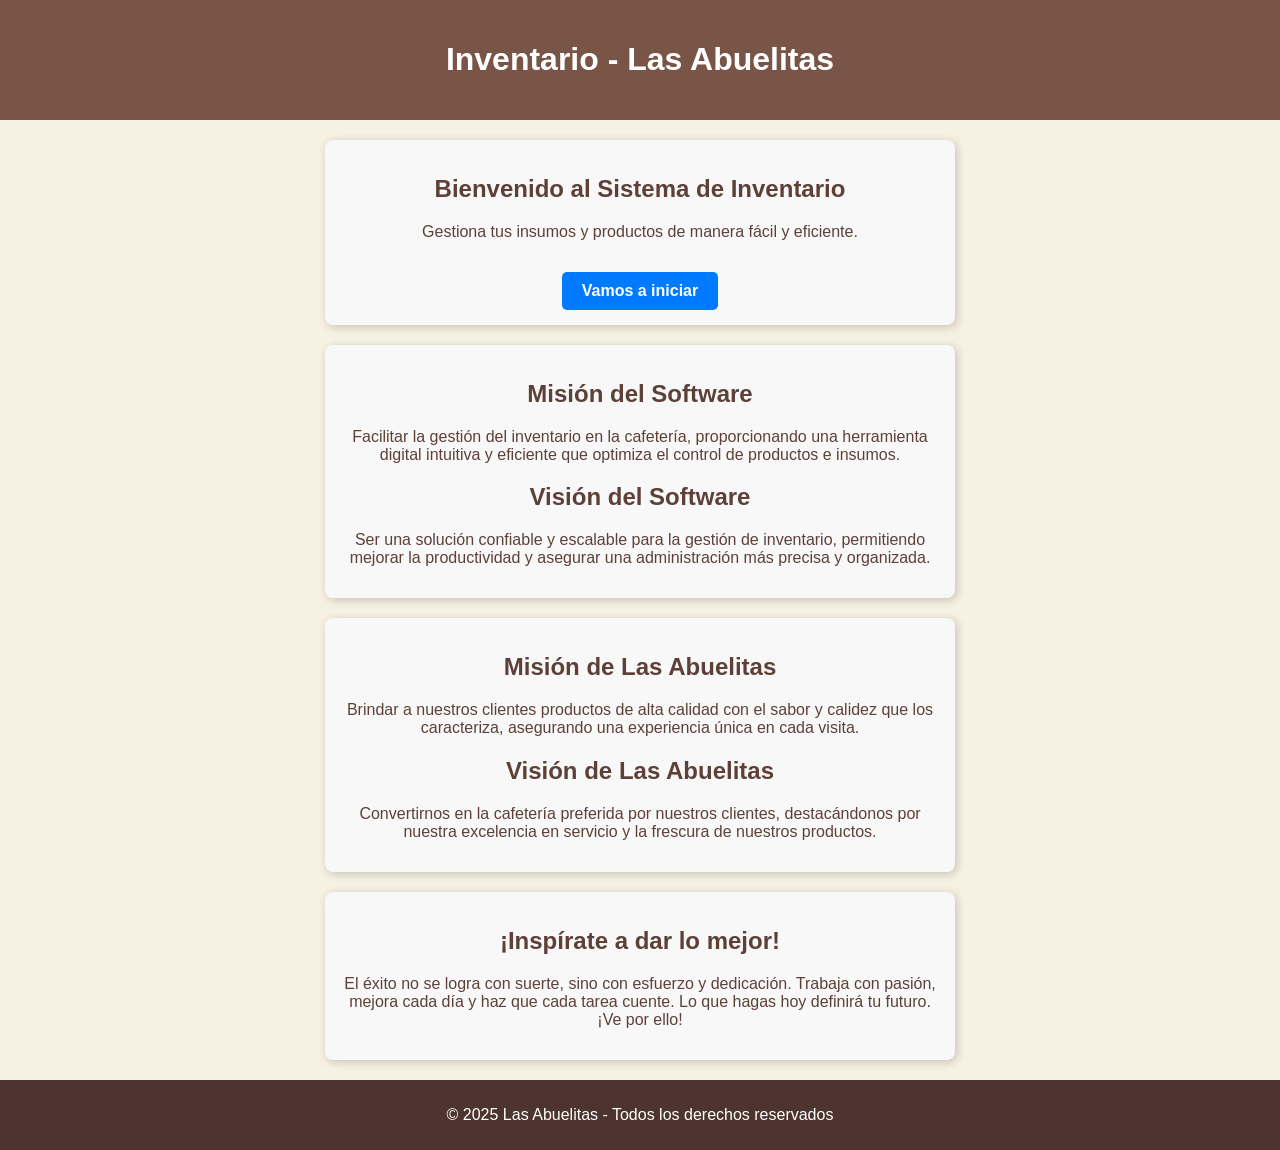
<file: index.html>
<!DOCTYPE html>
<html lang="es">
<head>
    <meta charset="UTF-8">
    <meta name="viewport" content="width=device-width, initial-scale=1.0">
    <title>Inventario - Las Abuelitas</title>
    <link rel="stylesheet" href="styles/styles.css">
    <style>
        /* Estilos para los cuadros */
        .contenedor {
            display: flex;
            flex-direction: column;
            align-items: center;
            gap: 20px;
            padding: 20px;
        }
        .cuadro {
            background-color: #f8f8f8;
            padding: 15px;
            border-radius: 8px;
            box-shadow: 2px 2px 10px rgba(0, 0, 0, 0.2);
            width: 80%;
            max-width: 600px;
            text-align: center;
        }
        .boton {
            display: inline-block;
            padding: 10px 20px;
            background-color: #007bff;
            color: white;
            text-decoration: none;
            border-radius: 5px;
            font-weight: bold;
        }
        .boton:hover {
            background-color: #0056b3;
        }
    </style>
</head>
<body>
    <header>
        <h1>Inventario - Las Abuelitas</h1>
    </header>

    <main class="contenedor">
        <!-- Bienvenida -->
        <div class="cuadro">
            <h2>Bienvenido al Sistema de Inventario</h2>
            <p>Gestiona tus insumos y productos de manera fácil y eficiente.</p>
            <a href="login.html" class="boton">Vamos a iniciar</a>
        </div>

        <!-- Misión y visión del software -->
        <div class="cuadro">
            <h2>Misión del Software</h2>
            <p>Facilitar la gestión del inventario en la cafetería, proporcionando una herramienta digital intuitiva y eficiente que optimiza el control de productos e insumos.</p>
            <h2>Visión del Software</h2>
            <p>Ser una solución confiable y escalable para la gestión de inventario, permitiendo mejorar la productividad y asegurar una administración más precisa y organizada.</p>
        </div>

        <!-- Misión y visión de la empresa -->
        <div class="cuadro">
            <h2>Misión de Las Abuelitas</h2>
            <p>Brindar a nuestros clientes productos de alta calidad con el sabor y calidez que los caracteriza, asegurando una experiencia única en cada visita.</p>
            <h2>Visión de Las Abuelitas</h2>
            <p>Convertirnos en la cafetería preferida por nuestros clientes, destacándonos por nuestra excelencia en servicio y la frescura de nuestros productos.</p>
        </div>

        <!-- Comentario inspirador -->
        <div class="cuadro">
            <h2>¡Inspírate a dar lo mejor!</h2>
            <p>El éxito no se logra con suerte, sino con esfuerzo y dedicación. Trabaja con pasión, mejora cada día y haz que cada tarea cuente. Lo que hagas hoy definirá tu futuro. ¡Ve por ello!</p>
        </div>
    </main>

    <footer>
        <p>&copy; 2025 Las Abuelitas - Todos los derechos reservados</p>
    </footer>
</body>
</html>
</file>
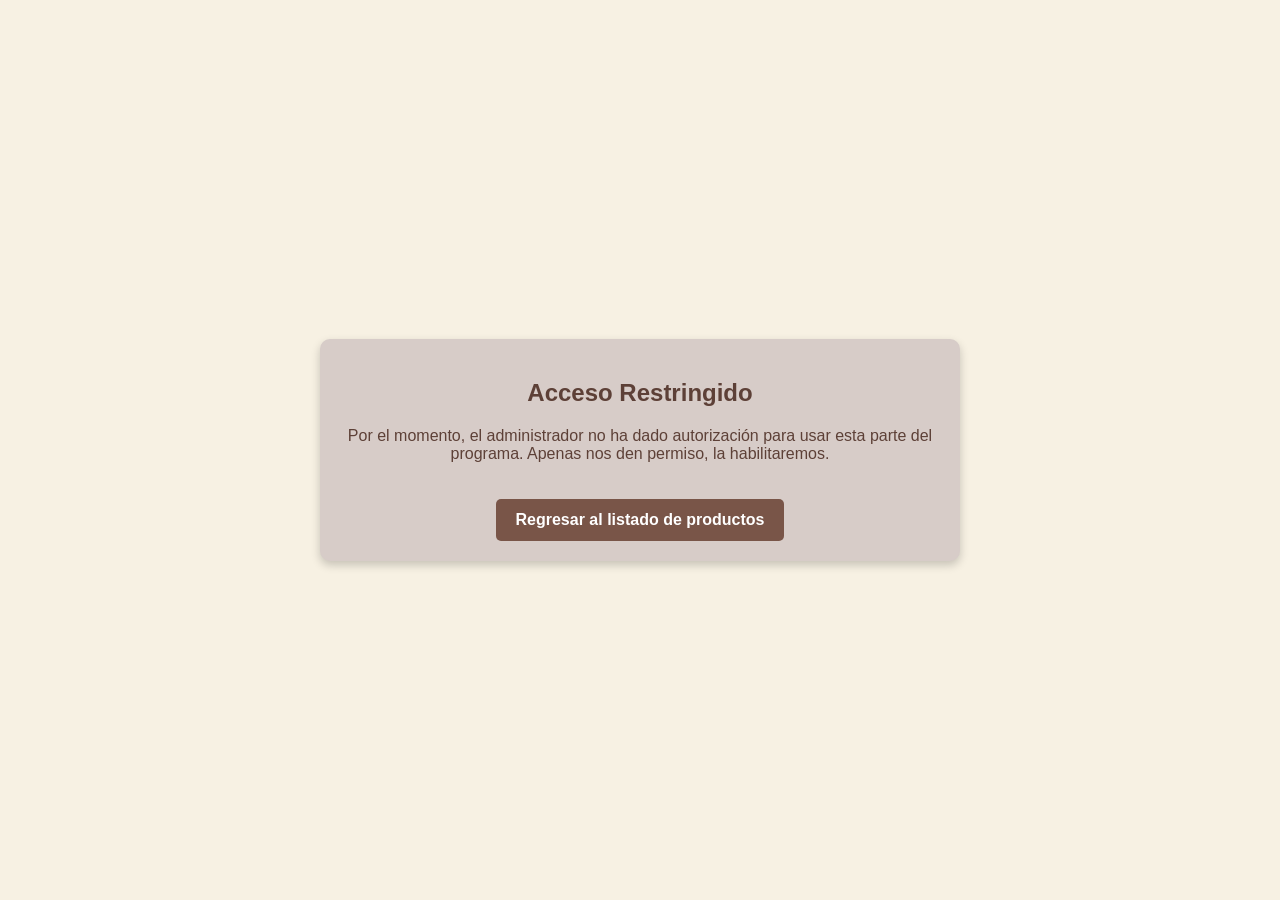
<file: acceso_restringido.html>
<!DOCTYPE html>
<html lang="es">
<head>
    <meta charset="UTF-8">
    <meta name="viewport" content="width=device-width, initial-scale=1.0">
    <title>Editar Costos</title>
    <link rel="stylesheet" href="styles/styles.css">
    <style>
        .contenedor {
            display: flex;
            flex-direction: column;
            align-items: center;
            justify-content: center;
            height: 100vh;
            text-align: center;
        }
        .mensaje {
            background-color: #d7ccc8;
            padding: 20px;
            border-radius: 10px;
            box-shadow: 0px 4px 10px rgba(0,0,0,0.2);
            max-width: 600px;
            color: #5d4037;
        }
        .boton {
            display: inline-block;
            background: #795548;
            color: white;
            padding: 12px 20px;
            margin-top: 20px;
            text-decoration: none;
            border-radius: 5px;
            font-weight: bold;
        }
        .boton:hover {
            background: #5d4037;
        }
    </style>
</head>
<body>

    <div class="contenedor">
        <div class="mensaje">
            <h2>Acceso Restringido</h2>
            <p>Por el momento, el administrador no ha dado autorización para usar esta parte del programa. Apenas nos den permiso, la habilitaremos.</p>
            <a href="productos.html" class="boton">Regresar al listado de productos</a>
        </div>
    </div>

</body>
</html>
</file>
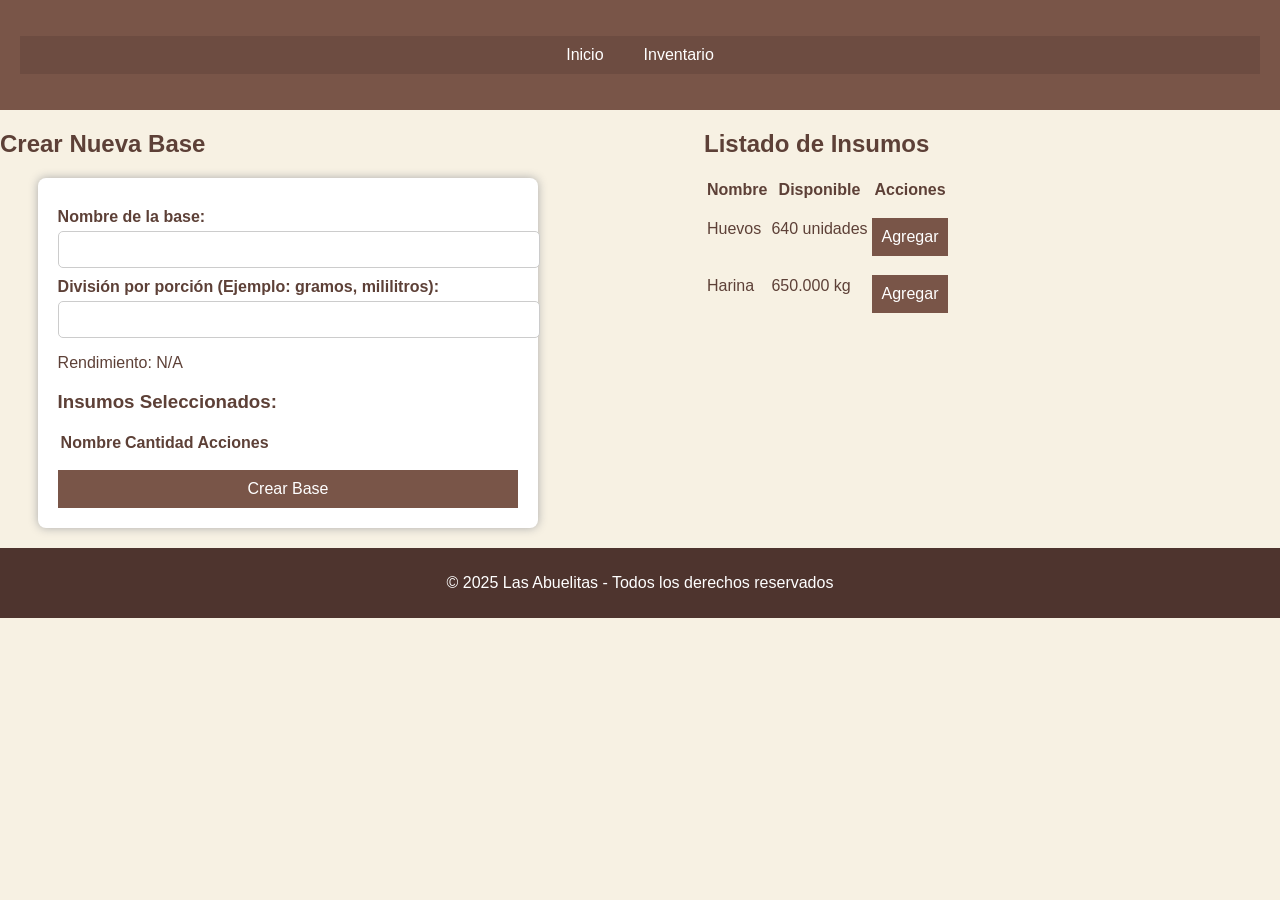
<file: crear_base.html>
<!DOCTYPE html>
<html lang="es">
<head>
    <meta charset="UTF-8">
    <meta name="viewport" content="width=device-width, initial-scale=1.0">
    <title>Crear Nueva Base</title>
    <link rel="stylesheet" href="styles/styles.css">
    <script>
        function agregarInsumo(id, nombre, disponible) {
            const cantidad = prompt(`Ingrese la cantidad para "${nombre}" (Disponible: ${disponible}):`);
            if (cantidad && !isNaN(cantidad) && parseFloat(cantidad) > 0 && parseFloat(cantidad) <= disponible) {
                const listadoSeleccionados = document.getElementById("insumosSeleccionados");
                const fila = document.createElement("tr");
                fila.innerHTML = `
                    <td>${nombre}</td>
                    <td>${cantidad}</td>
                    <td><button onclick="eliminarInsumo(this)">Eliminar</button></td>
                    <input type="hidden" name="insumos[]" value='{"id": ${id}, "cantidad": ${cantidad}}'>
                `;
                listadoSeleccionados.appendChild(fila);
                calcularRendimiento();
            } else {
                alert("Cantidad inválida o supera lo disponible.");
            }
        }

        function eliminarInsumo(boton) {
            const fila = boton.parentElement.parentElement;
            fila.remove();
            calcularRendimiento();
        }

        function calcularRendimiento() {
            const division = parseFloat(document.getElementById("division").value);
            const filasInsumos = document.querySelectorAll("#insumosSeleccionados tr");
            let sumaTotal = 0;

            filasInsumos.forEach(fila => {
                const cantidad = parseFloat(fila.querySelector("td:nth-child(2)").textContent);
                if (!isNaN(cantidad)) {
                    sumaTotal += cantidad;
                }
            });

            if (!isNaN(sumaTotal) && !isNaN(division) && division > 0) {
                const rendimiento = (sumaTotal / division).toFixed(3);
                document.getElementById("rendimientoCalculado").textContent = `Rendimiento: ${rendimiento} porciones`;
            } else {
                document.getElementById("rendimientoCalculado").textContent = "Rendimiento: N/A";
            }
        }

        document.getElementById("division").addEventListener("input", calcularRendimiento);
    </script>
</head>
<body>
    <header>
        <nav>
            <ul class="menu">
                <li><a href="index.html">Inicio</a></li>
                <li><a href="inventario.html">Inventario</a></li>
            </ul>
        </nav>
    </header>

    <main>
        <section class="contenedor" style="display: flex; justify-content: space-between;">
            <div style="width: 45%;">
                <h2>Crear Nueva Base</h2>
                <form action="crear_base.php" method="POST">
                    <label for="nombre">Nombre de la base:</label>
                    <input type="text" id="nombre" name="nombre" required>

                    <label for="division">División por porción (Ejemplo: gramos, mililitros):</label>
                    <input type="number" id="division" name="division" step="0.001" required>

                    <p id="rendimientoCalculado">Rendimiento: N/A</p>

                    <h3>Insumos Seleccionados:</h3>
                    <table id="insumosSeleccionados">
                        <thead>
                            <tr>
                                <th>Nombre</th>
                                <th>Cantidad</th>
                                <th>Acciones</th>
                            </tr>
                        </thead>
                        <tbody></tbody>
                    </table>

                    <button type="submit">Crear Base</button>
                </form>
            </div>

            <div style="width: 45%;">
                <h2>Listado de Insumos</h2>
                <table id="listadoInsumos">
                    <thead>
                        <tr>
                            <th>Nombre</th>
                            <th>Disponible</th>
                            <th>Acciones</th>
                        </tr>
                    </thead>
                    <tbody>
                        <tr>
                            <td>Huevos</td>
                            <td>640 unidades</td>
                            <td><button onclick="agregarInsumo(1, 'Huevos', 640)">Agregar</button></td>
                        </tr>
                        <tr>
                            <td>Harina</td>
                            <td>650.000 kg</td>
                            <td><button onclick="agregarInsumo(2, 'Harina', 650.000)">Agregar</button></td>
                        </tr>
                    </tbody>
                </table>
            </div>
        </section>
    </main>

    <footer>
        <p>&copy; 2025 Las Abuelitas - Todos los derechos reservados</p>
    </footer>
</body>
</html>
</file>
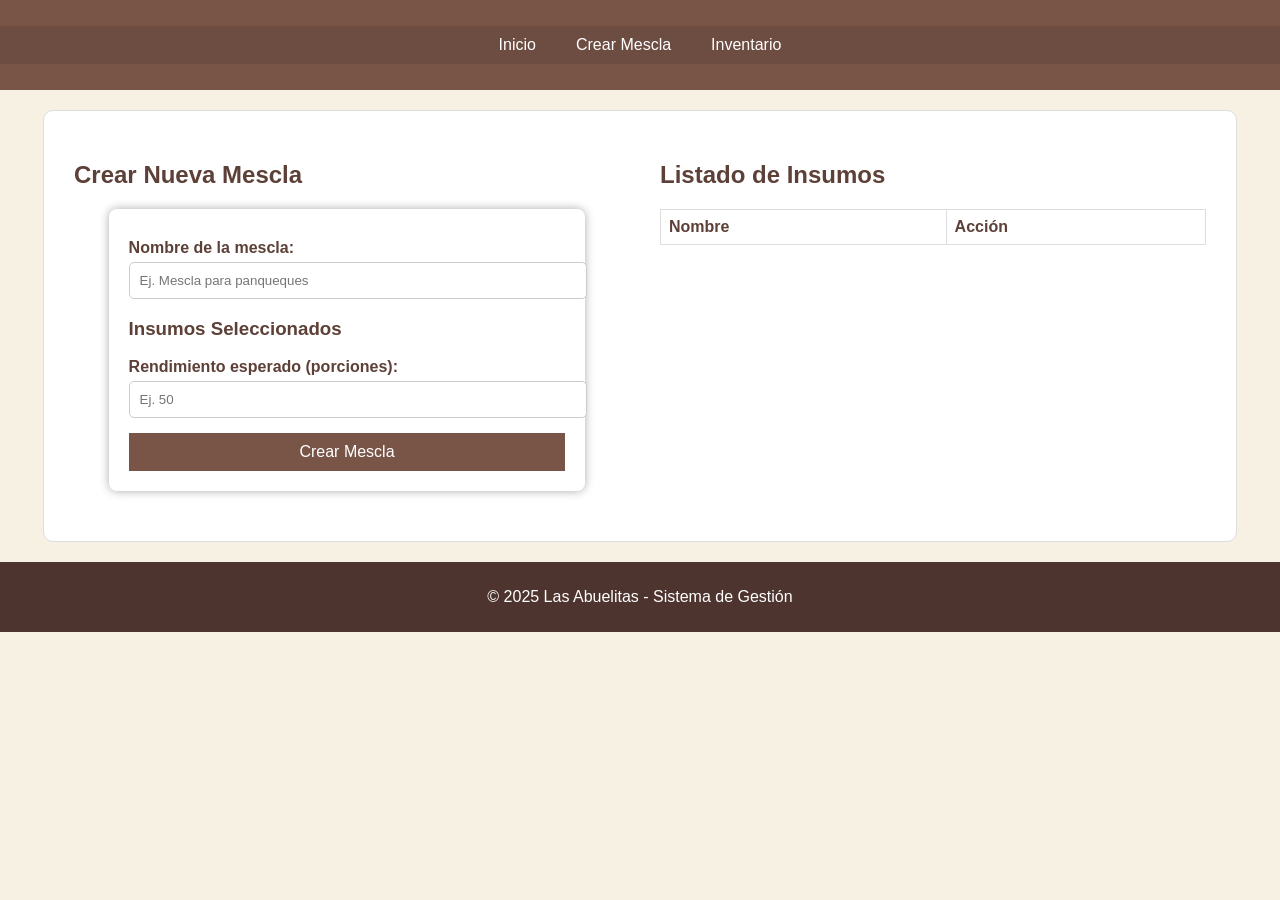
<file: crear_mescla.html>
<!DOCTYPE html>
<html lang="es">
<head>
    <meta charset="UTF-8">
    <meta name="viewport" content="width=device-width, initial-scale=1.0">
    <title>Crear Mescla</title>
    <link rel="stylesheet" href="styles/styles.css"> <!-- Archivo de estilos -->
    <style>
        .contenedor {
            display: flex;
            gap: 20px;
            padding: 20px;
            background-color: white;
            border: 1px solid #ddd;
            border-radius: 10px;
            margin: 20px auto;
            width: 90%;
        }
        section {
            flex: 1;
            padding: 10px;
        }
        table {
            width: 100%;
            border-collapse: collapse;
        }
        th, td {
            border: 1px solid #ddd;
            text-align: left;
            padding: 8px;
        }
        td button {
            padding: 5px 10px;
            background-color: #007BFF;
            color: white;
            border: none;
            cursor: pointer;
        }
        td button:hover {
            background-color: #0056b3;
        }
        header, footer {
            text-align: center;
            padding: 10px 0;
        }
    </style>
</head>
<body>
    <!-- Menú de navegación -->
    <header>
        <nav>
            <ul>
                <li><a href="index.html">Inicio</a></li>
                <li><a href="crear_mescla.html">Crear Mescla</a></li>
                <li><a href="inventario.html">Inventario</a></li>
            </ul>
        </nav>
    </header>

    <!-- Contenedor principal -->
    <div class="contenedor">
        <!-- Sección del formulario -->
        <section>
            <h2>Crear Nueva Mescla</h2>
            <form id="crearMesclaForm" method="POST" action="crear_mescla.php">
                <label for="nombre_mescla">Nombre de la mescla:</label>
                <input type="text" id="nombre_mescla" name="nombre_mescla" placeholder="Ej. Mescla para panqueques" required>

                <h3>Insumos Seleccionados</h3>
                <div id="insumosSeleccionados" class="insumos-container">
                    <!-- Insumos seleccionados aparecerán aquí dinámicamente -->
                </div>

                <label for="rendimiento">Rendimiento esperado (porciones):</label>
                <input type="number" id="rendimiento" name="rendimiento" step="0.01" placeholder="Ej. 50" required>

                <button type="submit">Crear Mescla</button>
            </form>
        </section>

        <!-- Sección del listado de insumos -->
        <section>
            <h2>Listado de Insumos</h2>
            <table>
                <thead>
                    <tr>
                        <th>Nombre</th>
                        <th>Acción</th>
                    </tr>
                </thead>
                <tbody id="listadoInsumos">
                    <!-- Insumos cargados dinámicamente -->
                </tbody>
            </table>
        </section>
    </div>

    <footer>
        <p>© 2025 Las Abuelitas - Sistema de Gestión</p>
    </footer>

    <script>
        let insumos = [];
        let seleccionados = [];

        document.addEventListener("DOMContentLoaded", () => {
            fetch("listar_insumos_mescla.php")
                .then(response => response.json())
                .then(data => {
                    insumos = data;
                    mostrarListadoInsumos();
                })
                .catch(error => console.error("Error al cargar los insumos:", error));
        });

        function mostrarListadoInsumos() {
            const listado = document.getElementById("listadoInsumos");
            listado.innerHTML = "";

            insumos.forEach(insumo => {
                const row = document.createElement("tr");
                row.innerHTML = `
                    <td>${insumo.nombre}</td>
                    <td><button type="button" onclick="seleccionarInsumo(${insumo.id_insumo}, '${insumo.nombre}')">Agregar</button></td>
                `;
                listado.appendChild(row);
            });
        }

        function seleccionarInsumo(id, nombre) {
            if (!seleccionados.some(insumo => insumo.id === id)) {
                seleccionados.push({ id, nombre });
                actualizarInsumosSeleccionados();
            }
        }

        function actualizarInsumosSeleccionados() {
            const contenedor = document.getElementById("insumosSeleccionados");
            contenedor.innerHTML = "";

            seleccionados.forEach(insumo => {
                const div = document.createElement("div");
                div.innerHTML = `
                    <label>${insumo.nombre}</label>
                    <input type="hidden" name="insumos_seleccionados[]" value="${insumo.id}">
                    <input type="number" name="insumo_cantidad[]" placeholder="Cantidad en miligramos/mililitros" required>
                `;
                contenedor.appendChild(div);
            });
        }
    </script>
</body>
</html>
</file>
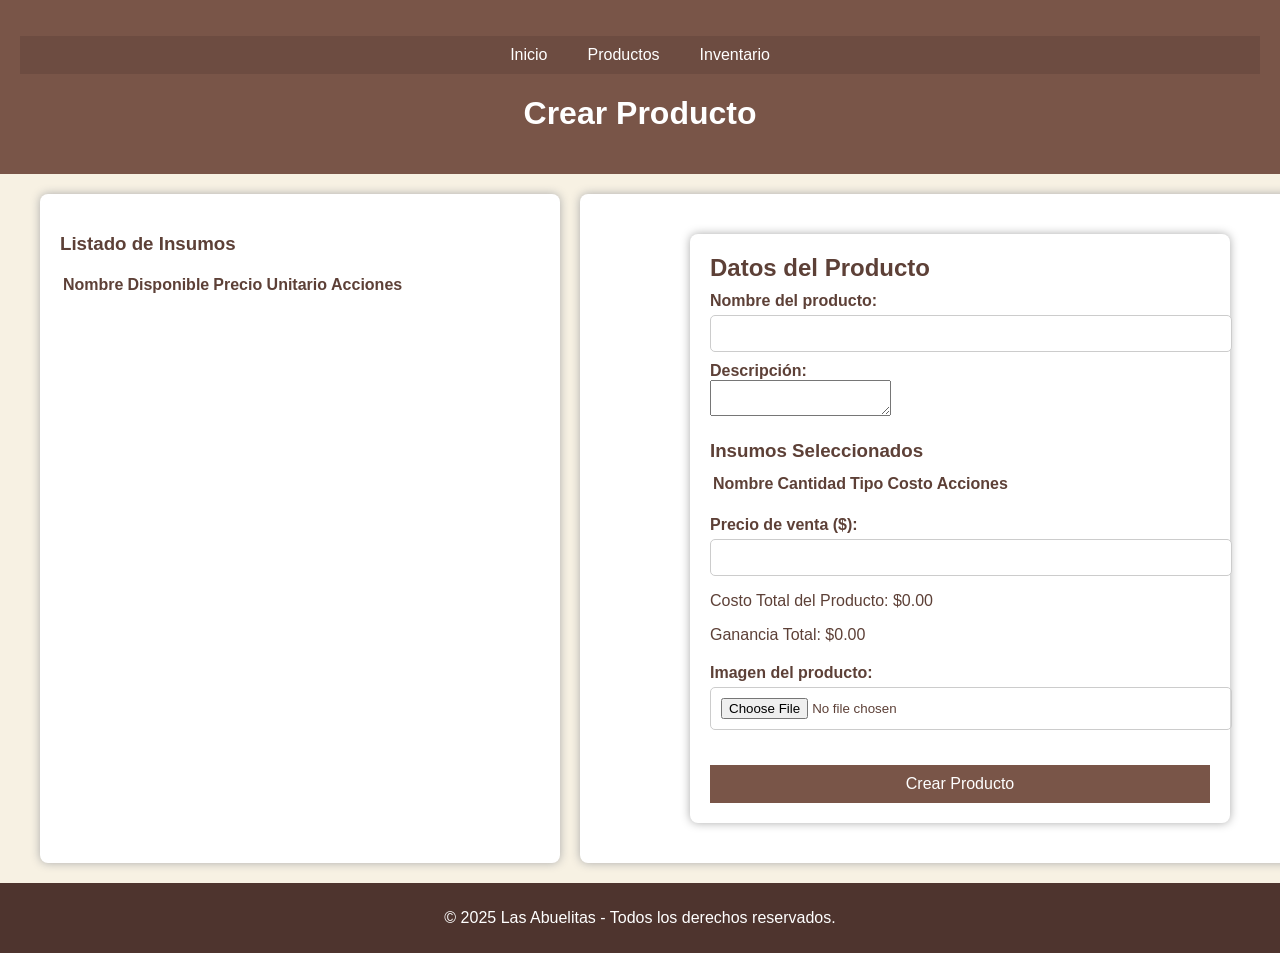
<file: crear_producto.html>
<!DOCTYPE html>
<html lang="es">
<head>
  <meta charset="UTF-8">
  <meta name="viewport" content="width=device-width, initial-scale=1.0">
  <title>Crear Producto</title>
  <!-- Se conserva tu hoja de estilos externa -->
  <link rel="stylesheet" href="styles/styles.css">
  <style>
    /* Reglas adicionales para la disposición de paneles lado a lado */
    .contenedor-lado-a-lado {
      display: flex;
      gap: 20px;
      max-width: 1200px;
      margin: 20px auto;
    }
    .panel-insumos {
      background-color: #fff;
      padding: 20px;
      border-radius: 8px;
      box-shadow: 0px 0px 10px #aaa;
      flex: 0 0 40%;
    }
    .panel-formulario {
      background-color: #fff;
      padding: 20px;
      border-radius: 8px;
      box-shadow: 0px 0px 10px #aaa;
      flex: 0 0 60%;
    }
    .seccion {
      margin-bottom: 20px;
    }
    .seccion h2, .seccion h3 {
      margin: 0 0 10px;
    }
    /* Estilo para el mensaje de notificación (ya lo tienes definido en tu CSS, se muestra aquí por claridad) */
    .notificacion {
      display: none;
      background-color: #00796b;
      color: white;
      text-align: center;
      padding: 10px;
      margin-top: 15px;
      border-radius: 5px;
    }
  </style>
  <script>
    // Función para mostrar la vista previa de la imagen
    function mostrarVistaPrevia(event) {
      const vistaPrevia = document.getElementById("vistaPrevia");
      vistaPrevia.src = URL.createObjectURL(event.target.files[0]);
      vistaPrevia.style.display = "block";
    }
    
    // Cargar el listado de insumos desde cargar_insumos.php
    document.addEventListener("DOMContentLoaded", function(){
      fetch("cargar_insumos.php")
        .then(response => response.json())
        .then(insumos => {
          const tbody = document.querySelector("#listadoInsumos tbody");
          insumos.forEach(insumo => {
            const fila = document.createElement("tr");
            fila.innerHTML = `<td>${insumo.nombre}</td>
                              <td>${insumo.cantidad_existencias} ${insumo.tipo}</td>
                              <td>$${insumo.precio_unitario}</td>
                              <td>
                                <button type="button" onclick="agregarInsumo(${insumo.id_insumo}, '${insumo.nombre}', '${insumo.tipo}', ${insumo.cantidad_existencias}, ${insumo.precio_unitario})">
                                  Agregar
                                </button>
                              </td>`;
            tbody.appendChild(fila);
          });
        })
        .catch(error => console.error("Error al cargar insumos:", error));
      
      document.getElementById("precio").addEventListener("input", actualizarCostos);
      
      // Agrega el listener para el envío del formulario vía Ajax
      document.getElementById("productoForm").addEventListener("submit", async function(e) {
        e.preventDefault(); // Evita la recarga de página
        const form = this;
        const formData = new FormData(form);
        try {
          const response = await fetch(form.action, {  
            method: form.method,
            body: formData
          });
          const result = await response.text();
          // Muestra el mensaje de notificación y limpia el formulario
          const notificacion = document.getElementById("notificacion");
          notificacion.textContent = result; // Se espera que el PHP retorne un mensaje de éxito
          notificacion.style.display = "block";
          form.reset();
          // Opcional: ocultar el mensaje después de 3 segundos
          setTimeout(() => {
            notificacion.style.display = "none";
          }, 3000);
        } catch (error) {
          console.error("Error al enviar el formulario: ", error);
        }
      });
    });
    
    // Función para agregar insumos al área "Insumos Seleccionados" en el formulario
    function agregarInsumo(id, nombre, tipo, cantidadDisponible, precioUnitario) {
      const inputValor = prompt(`Ingrese la cantidad para "${nombre}" (${tipo}) - Disponible: ${cantidadDisponible} ${tipo}`);
      if (inputValor && !isNaN(inputValor) && parseFloat(inputValor) > 0 && parseFloat(inputValor) <= cantidadDisponible) {
        let cantidadFinal = parseFloat(inputValor);
        if (tipo === "Kilogramos" || tipo === "Litros") {
          cantidadFinal = (cantidadFinal / 1000).toFixed(3);
        }
        const costo = (cantidadFinal * precioUnitario).toFixed(2);
        const tabla = document.querySelector("#insumosSeleccionados tbody");
        const fila = document.createElement("tr");
        fila.innerHTML = `<td>${nombre}</td>
                          <td>${cantidadFinal}</td>
                          <td>${tipo}</td>
                          <td>$${costo}</td>
                          <td>
                            <button type="button" onclick="eliminarInsumo(this)">Eliminar</button>
                          </td>
                          <input type="hidden" name="insumos[]" value='{"id":${id}, "cantidad":${cantidadFinal}, "costo":${costo}, "tipo":"${tipo}"}'>`;
        tabla.appendChild(fila);
        actualizarCostos();
      } else {
        alert("Cantidad inválida o excede la disponibilidad.");
      }
    }
    
    // Función para eliminar un insumo de "Insumos Seleccionados"
    function eliminarInsumo(boton) {
      boton.parentElement.parentElement.remove();
      actualizarCostos();
    }
    
    // Función para actualizar los totales (costo total y ganancia)
    function actualizarCostos() {
      let costoTotal = 0;
      document.querySelectorAll("#insumosSeleccionados tbody tr").forEach(fila => {
        const costoTexto = fila.querySelector("td:nth-child(4)").textContent.replace("$", "");
        const costo = parseFloat(costoTexto);
        if (!isNaN(costo)) {
          costoTotal += costo;
        }
      });
      document.getElementById("costoTotal").textContent = `Costo Total del Producto: $${costoTotal.toFixed(2)}`;
      const precioVenta = parseFloat(document.getElementById("precio").value);
      if (!isNaN(precioVenta)) {
        const gananciaTotal = (precioVenta - costoTotal).toFixed(2);
        document.getElementById("gananciaTotal").textContent = `Ganancia Total: $${gananciaTotal}`;
      } else {
        document.getElementById("gananciaTotal").textContent = `Ganancia Total: $0.00`;
      }
    }
  </script>
</head>
<body>
  <header>
    <nav>
      <ul>
        <li><a href="index.html">Inicio</a></li>
        <li><a href="productos.html">Productos</a></li>
        <li><a href="inventario.html">Inventario</a></li>
      </ul>
    </nav>
    <h1>Crear Producto</h1>
  </header>
  
  <!-- Paneles lado a lado -->
  <div class="contenedor-lado-a-lado">
    <!-- Panel izquierdo: Listado de Insumos -->
    <div class="panel-insumos">
      <h3>Listado de Insumos</h3>
      <table id="listadoInsumos">
        <thead>
          <tr>
            <th>Nombre</th>
            <th>Disponible</th>
            <th>Precio Unitario</th>
            <th>Acciones</th>
          </tr>
        </thead>
        <tbody>
          <!-- Se llenará dinámicamente -->
        </tbody>
      </table>
    </div>
    
    <!-- Panel derecho: Formulario para crear Producto -->
    <div class="panel-formulario">
      <!-- Elemento para mostrar mensajes (notificación) -->
      <div id="notificacion" class="notificacion"></div>
      <form id="productoForm" action="procesar_producto.php" method="POST" enctype="multipart/form-data">
        <div class="seccion">
          <h2>Datos del Producto</h2>
          <label for="nombre_producto">Nombre del producto:</label>
          <input type="text" id="nombre_producto" name="nombre_producto" required>
          
          <label for="descripcion">Descripción:</label>
          <textarea id="descripcion" name="descripcion" required></textarea>
        </div>
        
        <div class="seccion">
          <h3>Insumos Seleccionados</h3>
          <table id="insumosSeleccionados">
            <thead>
              <tr>
                <th>Nombre</th>
                <th>Cantidad</th>
                <th>Tipo</th>
                <th>Costo</th>
                <th>Acciones</th>
              </tr>
            </thead>
            <tbody>
              <!-- Los insumos seleccionados se agregarán aquí -->
            </tbody>
          </table>
        </div>
        
        <div class="seccion">
          <label for="precio">Precio de venta ($):</label>
          <input type="number" id="precio" name="precio" step="0.01" required>
          <p id="costoTotal">Costo Total del Producto: $0.00</p>
          <p id="gananciaTotal">Ganancia Total: $0.00</p>
        </div>
        
        <div class="seccion">
          <label for="imagen_producto">Imagen del producto:</label>
          <input type="file" id="imagen_producto" name="imagen_producto" accept="image/*" onchange="mostrarVistaPrevia(event)" required>
          <img id="vistaPrevia" style="display:none; width:120px; height:120px; border:2px solid #6d4c41; border-radius:5px; margin-top:10px;" alt="Vista previa">
        </div>
        
        <button type="submit">Crear Producto</button>
      </form>
    </div>
  </div>
  
  <footer>
    <p>&copy; 2025 Las Abuelitas - Todos los derechos reservados.</p>
  </footer>
</body>
</html>
</file>
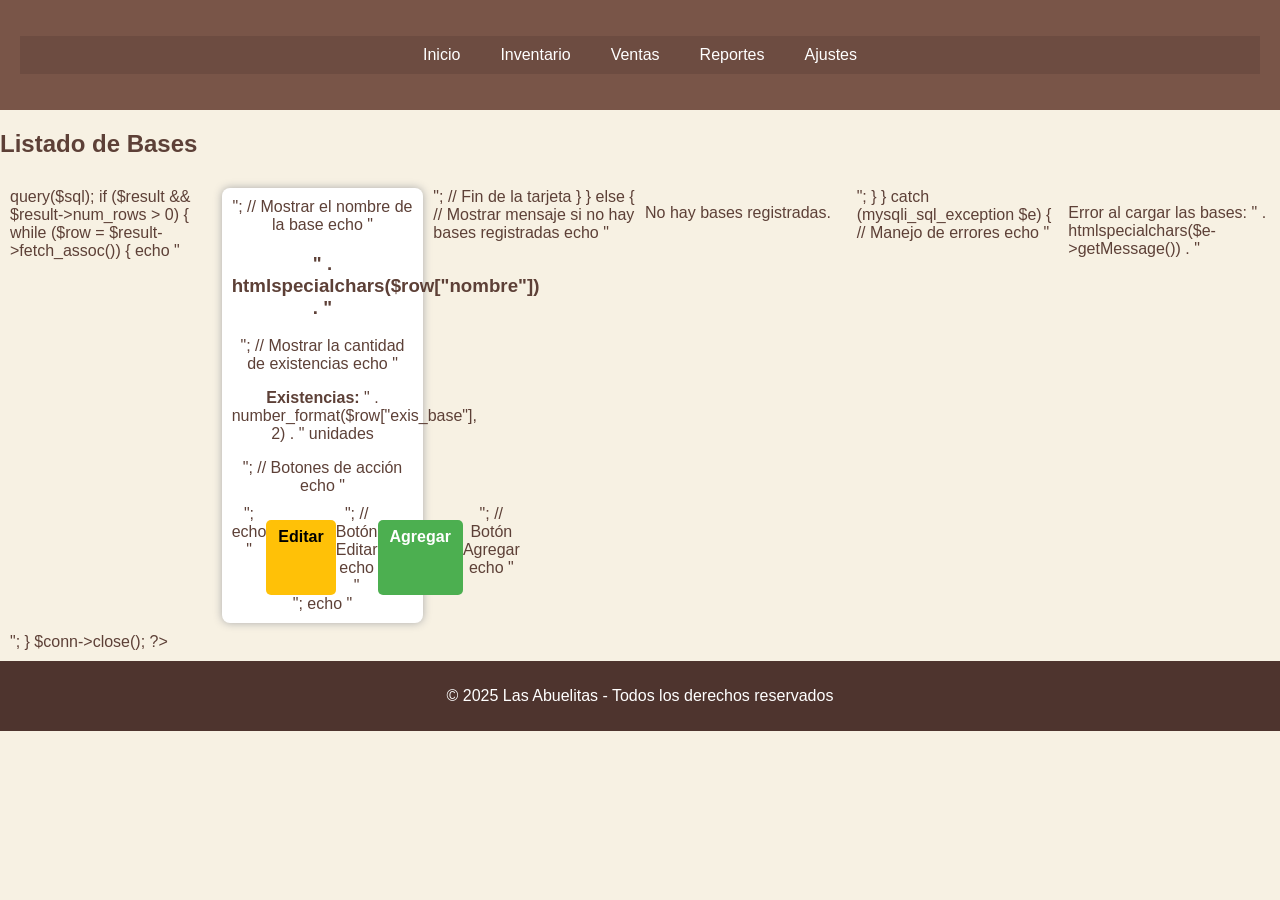
<file: listado_bases.html>
<!DOCTYPE html>
<html lang="es">
<head>
    <meta charset="UTF-8">
    <meta name="viewport" content="width=device-width, initial-scale=1.0">
    <title>Bases - Las Abuelitas</title>
    <link rel="stylesheet" href="styles/styles.css">
</head>
<body>
    <header>
        <nav>
            <ul class="menu">
                <li><a href="index.html">Inicio</a></li>
                <li><a href="inventario.html">Inventario</a></li>
                <li><a href="ventas.html">Ventas</a></li>
                <li><a href="reportes.html">Reportes</a></li>
                <li><a href="ajustes.html">Ajustes</a></li>
            </ul>
        </nav>
    </header>

    <main>
        <section class="contenedor">
            <h2>Listado de Bases</h2>
            <div id="basesContainer" class="grid">
                <!-- Aquí se cargará dinámicamente el contenido de listar_bases.php -->
            </div>
        </section>
    </main>

    <footer>
        <p>&copy; 2025 Las Abuelitas - Todos los derechos reservados</p>
    </footer>

    <script>
        document.addEventListener("DOMContentLoaded", function () {
            // Ajustar la ruta para cargar bases
            fetch("listar_bases.php")
                .then(response => {
                    if (!response.ok) {
                        throw new Error(`Error HTTP! Estado: ${response.status}`);
                    }
                    return response.text();
                })
                .then(data => {
                    // Insertar los datos en el contenedor de bases
                    document.getElementById("basesContainer").innerHTML = data;
                })
                .catch(error => {
                    console.error("Error cargando las bases:", error);
                    document.getElementById("basesContainer").innerHTML = "<p>Error al cargar el listado de bases.</p>";
                });
        });
    </script>
</body>
</html>
</file>
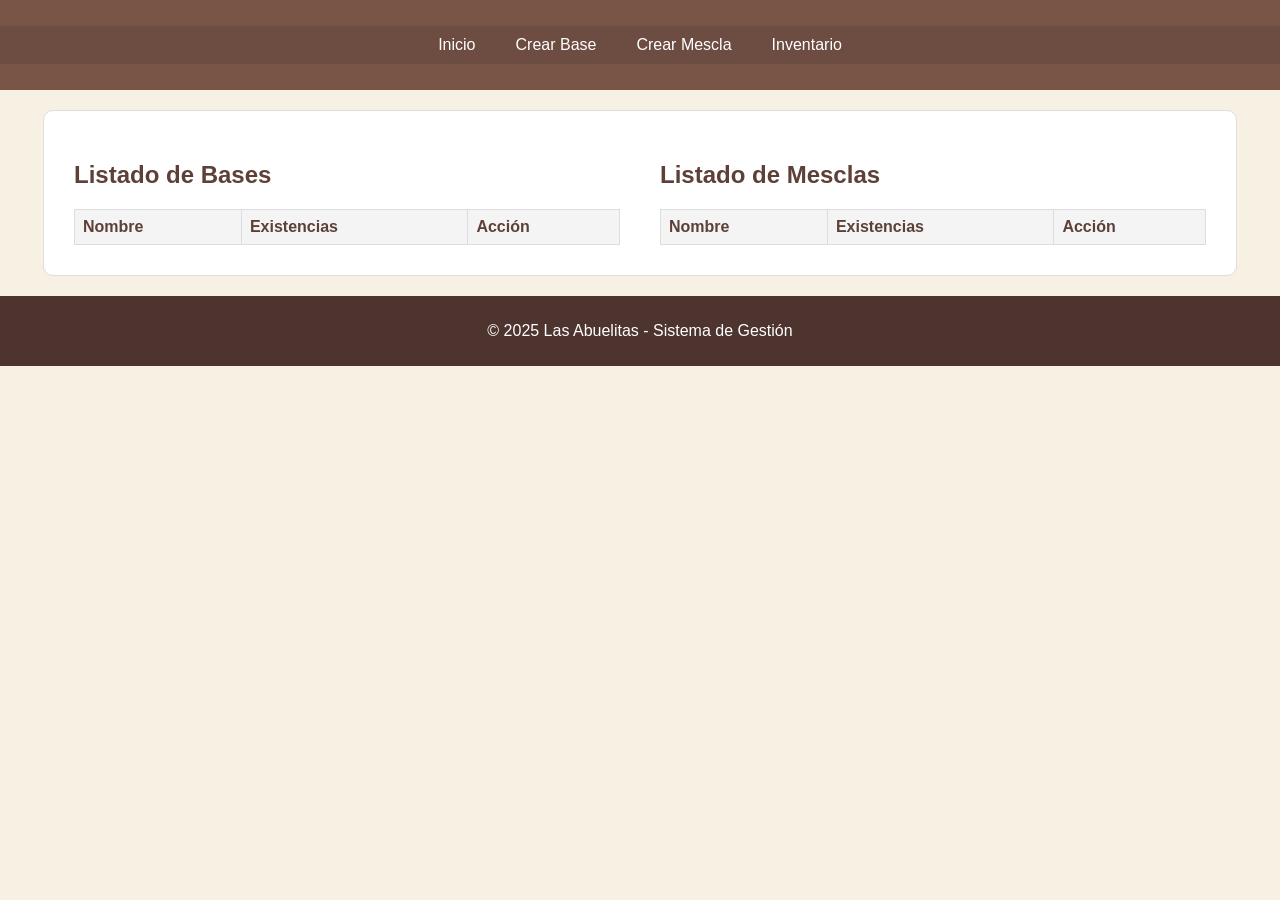
<file: listado_bases_mesclas.html>
<!DOCTYPE html>
<html lang="es">
<head>
    <meta charset="UTF-8">
    <meta name="viewport" content="width=device-width, initial-scale=1.0">
    <title>Listado de Bases y Mesclas</title>
    <link rel="stylesheet" href="styles/styles.css">
    <style>
        .contenedor {
            display: flex;
            gap: 20px;
            padding: 20px;
            background-color: white;
            border: 1px solid #ddd;
            border-radius: 10px;
            margin: 20px auto;
            width: 90%;
        }
        table {
            width: 100%;
            border-collapse: collapse;
        }
        th, td {
            border: 1px solid #ddd;
            text-align: left;
            padding: 8px;
        }
        th {
            background-color: #f4f4f4;
        }
        td button {
            padding: 5px 10px;
            background-color: #007BFF;
            color: white;
            border: none;
            cursor: pointer;
        }
        td button:hover {
            background-color: #0056b3;
        }
        section {
            flex: 1;
            padding: 10px;
        }
        header, footer {
            text-align: center;
            padding: 10px 0;
        }
    </style>
</head>
<body>
    <!-- Menú de navegación -->
    <header>
        <nav>
            <ul>
                <li><a href="index.html">Inicio</a></li>
                <li><a href="crear_base.html">Crear Base</a></li>
                <li><a href="crear_mescla.html">Crear Mescla</a></li>
                <li><a href="inventario.html">Inventario</a></li>
            </ul>
        </nav>
    </header>

    <!-- Contenedor principal -->
    <div class="contenedor">
        <!-- Listado de Bases -->
        <section>
            <h2>Listado de Bases</h2>
            <table>
                <thead>
                    <tr>
                        <th>Nombre</th>
                        <th>Existencias</th>
                        <th>Acción</th>
                    </tr>
                </thead>
                <tbody id="listadoBases">
                    <!-- Bases cargadas dinámicamente -->
                </tbody>
            </table>
        </section>

        <!-- Listado de Mesclas -->
        <section>
            <h2>Listado de Mesclas</h2>
            <table>
                <thead>
                    <tr>
                        <th>Nombre</th>
                        <th>Existencias</th>
                        <th>Acción</th>
                    </tr>
                </thead>
                <tbody id="listadoMesclas">
                    <!-- Mesclas cargadas dinámicamente -->
                </tbody>
            </table>
        </section>
    </div>

    <footer>
        <p>© 2025 Las Abuelitas - Sistema de Gestión</p>
    </footer>

    <script>
        // Cargar bases y mesclas desde el servidor
        document.addEventListener("DOMContentLoaded", () => {
            fetch("listar_bases.php")
                .then(response => response.json())
                .then(data => {
                    mostrarListadoBases(data);
                })
                .catch(error => console.error("Error al cargar las bases:", error));

            fetch("listar_mesclas.php")
                .then(response => response.json())
                .then(data => {
                    mostrarListadoMesclas(data);
                })
                .catch(error => console.error("Error al cargar las mesclas:", error));
        });

        // Mostrar el listado de bases
        function mostrarListadoBases(bases) {
            const listado = document.getElementById("listadoBases");
            listado.innerHTML = "";

            bases.forEach(base => {
                const row = document.createElement("tr");
                row.innerHTML = `
                    <td>${base.nombre}</td>
                    <td>${base.exis_base.toFixed(2)} unidades</td>
                    <td><button onclick="agregarBase(${base.id_base})">Agregar</button></td>
                `;
                listado.appendChild(row);
            });
        }

        // Mostrar el listado de mesclas
        function mostrarListadoMesclas(mesclas) {
            const listado = document.getElementById("listadoMesclas");
            listado.innerHTML = "";

            mesclas.forEach(mescla => {
                const row = document.createElement("tr");
                row.innerHTML = `
                    <td>${mescla.nombre}</td>
                    <td>${mescla.exis_mescla.toFixed(2)} unidades</td>
                    <td><button onclick="agregarMescla(${mescla.id_mescla})">Agregar</button></td>
                `;
                listado.appendChild(row);
            });
        }

        // Acción para agregar más existencias a una base
        function agregarBase(id_base) {
            alert(`Función para agregar existencias a la base con ID ${id_base}`);
        }

        // Acción para agregar más existencias a una mescla
        function agregarMescla(id_mescla) {
            alert(`Función para agregar existencias a la mescla con ID ${id_mescla}`);
        }
    </script>
</body>
</html>
</file>
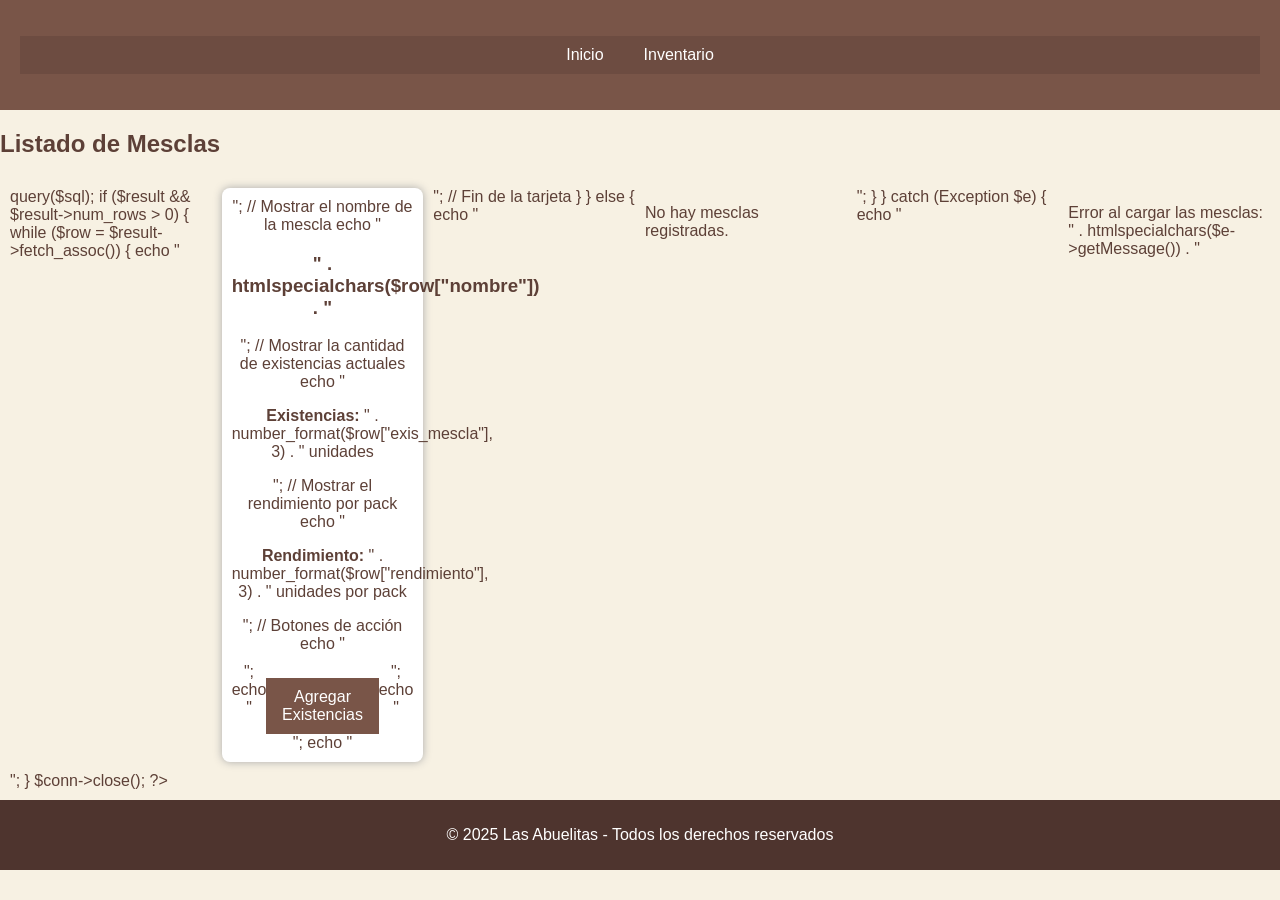
<file: listado_mesclas.html>
<!DOCTYPE html>
<html lang="es">
<head>
    <meta charset="UTF-8">
    <meta name="viewport" content="width=device-width, initial-scale=1.0">
    <title>Listado de Mesclas - Las Abuelitas</title>
    <link rel="stylesheet" href="styles/styles.css">
    <script>
        function mostrarNotificacion(tipo, mensaje) {
            const notificacion = document.createElement("div");
            notificacion.className = `notificacion ${tipo}`;
            notificacion.textContent = mensaje;
            document.body.appendChild(notificacion);

            // Ocultar notificación automáticamente después de 3 segundos
            setTimeout(() => {
                notificacion.remove();
            }, 3000);
        }

        function actualizarExistencias(id_mescla, rendimiento) {
            const cantidad_pack = prompt("Ingrese la cantidad de packs a agregar:");
            if (cantidad_pack && !isNaN(cantidad_pack)) {
                fetch("actualizar_mescla.php", {
                    method: "POST",
                    headers: {
                        "Content-Type": "application/json",
                    },
                    body: JSON.stringify({
                        id_mescla: id_mescla,
                        rendimiento: rendimiento,
                        cantidad_pack: parseFloat(cantidad_pack),
                    }),
                })
                    .then(response => response.json())
                    .then(data => {
                        if (data.status === "success") {
                            mostrarNotificacion("exito", data.message);
                            cargarListado(); // Recargar el listado automáticamente
                        } else {
                            mostrarNotificacion("error", data.message);
                        }
                    })
                    .catch(error => {
                        console.error("Error al actualizar las existencias:", error);
                        mostrarNotificacion("error", "Error al actualizar las existencias.");
                    });
            } else {
                mostrarNotificacion("error", "Cantidad inválida. Inténtelo nuevamente.");
            }
        }

        function cargarListado() {
            fetch("listar_mesclas.php")
                .then(response => {
                    if (!response.ok) {
                        throw new Error(`Error al cargar mesclas. Estado: ${response.status}`);
                    }
                    return response.text();
                })
                .then(data => {
                    document.getElementById("mesclasContainer").innerHTML = data;
                    mostrarNotificacion("exito", "Mesclas cargadas correctamente.");
                })
                .catch(error => {
                    console.error("Error cargando las mesclas:", error);
                    mostrarNotificacion("error", "Error al cargar el listado de mesclas.");
                });
        }

        document.addEventListener("DOMContentLoaded", cargarListado);
    </script>
    <style>
        .notificacion {
            position: fixed;
            bottom: 20px;
            right: 20px;
            padding: 10px 20px;
            color: white;
            border-radius: 5px;
            font-size: 16px;
            z-index: 1000;
        }
        .notificacion.exito {
            background-color: #4CAF50; /* Verde éxito */
        }
        .notificacion.error {
            background-color: #F44336; /* Rojo error */
        }
    </style>
</head>
<body>
    <header>
        <nav>
            <ul class="menu">
                <li><a href="index.html">Inicio</a></li>
                <li><a href="inventario.html">Inventario</a></li>
            </ul>
        </nav>
    </header>

    <main>
        <section class="contenedor">
            <h2>Listado de Mesclas</h2>
            <div id="mesclasContainer" class="grid">
                <!-- Aquí se cargará dinámicamente el contenido de listar_mesclas.php -->
            </div>
        </section>
    </main>

    <footer>
        <p>&copy; 2025 Las Abuelitas - Todos los derechos reservados</p>
    </footer>
</body>
</html>
</file>
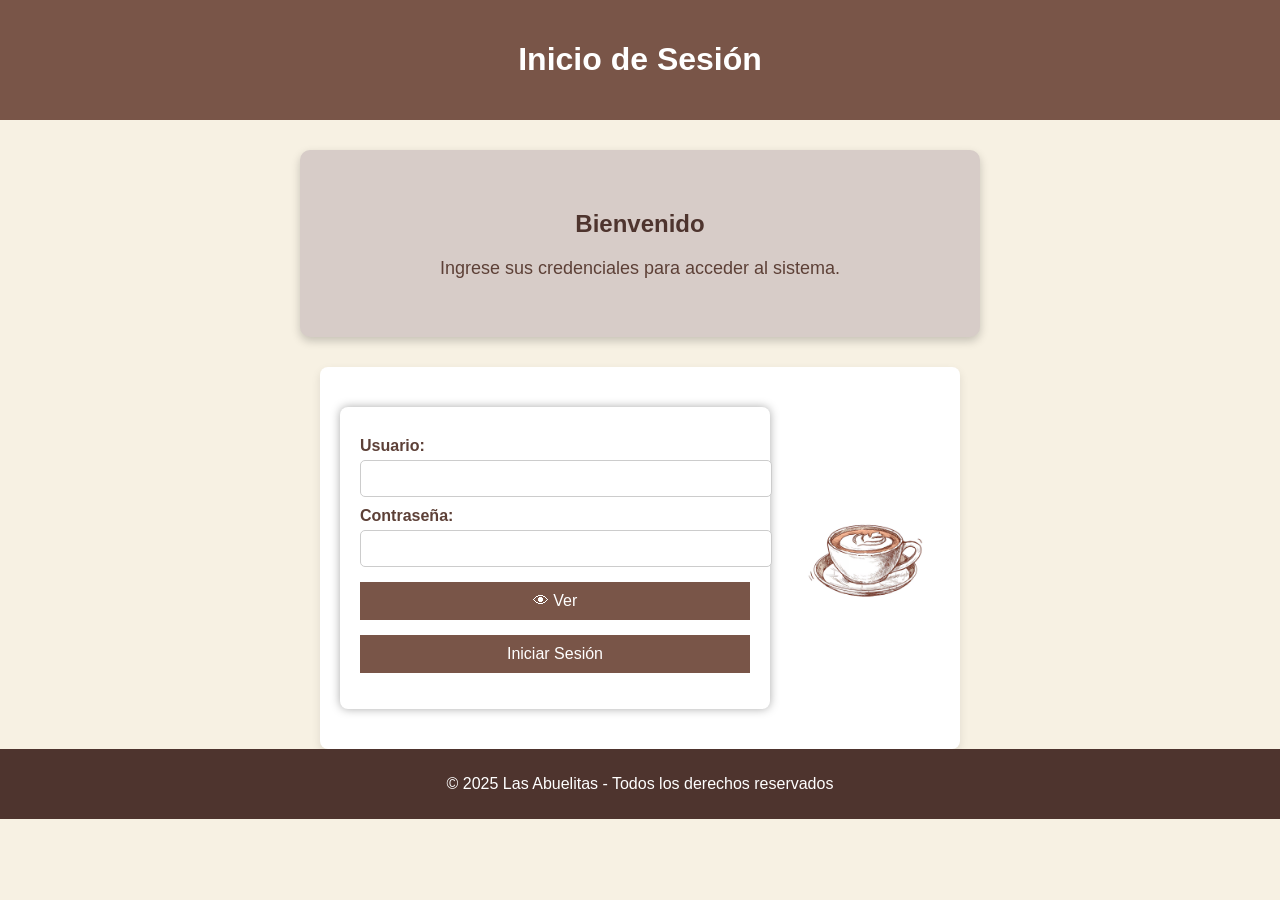
<file: login.html>
<!DOCTYPE html>
<html lang="es">
<head>
    <meta charset="UTF-8">
    <title>Login - Las Abuelitas</title>
    <link rel="stylesheet" href="styles/styles.css">
    <style>
        .login-container {
            display: flex;
            align-items: center;
            justify-content: space-between;
            max-width: 600px;
            margin: auto;
            background: white;
            padding: 20px;
            border-radius: 8px;
            box-shadow: 0 4px 10px rgba(0,0,0,0.1);
        }

        form {
            flex: 1;
        }

        .login-image {
            width: 150px;
            height: 150px;
            border-radius: 8px;
            object-fit: cover;
        }
    </style>
</head>
<body>
    <header>
        <h1>Inicio de Sesión</h1>
    </header>

    <main>
        <section class="bienvenida">
            <h2>Bienvenido</h2>
            <p>Ingrese sus credenciales para acceder al sistema.</p>
        </section>

        <div class="login-container">
            <!-- Formulario de acceso -->
            <form action="login.php" method="POST">
                <label for="usuario">Usuario:</label>
                <input type="text" id="usuario" name="usuario" required>

                <label for="contraseña">Contraseña:</label>
                <input type="password" id="contraseña" name="contraseña" required>
                <button type="button" onclick="togglePassword()">👁 Ver</button>

                <button type="submit">Iniciar Sesión</button>

                <p class="error-message">
                    <?php if (isset($_GET['error'])) echo htmlspecialchars($_GET['error']); ?>
                </p>
            </form>

            <!-- Imagen dentro del contenido del login -->
            <img src="img/Loguin.png" alt="Login" class="login-image">
        </div>
    </main>

    <footer>
        <p>&copy; 2025 Las Abuelitas - Todos los derechos reservados</p>
    </footer>

    <script>
    function togglePassword() {
        var input = document.getElementById("contraseña");
        input.type = (input.type === "password") ? "text" : "password";
    }
    </script>
</body>
</html>
</file>
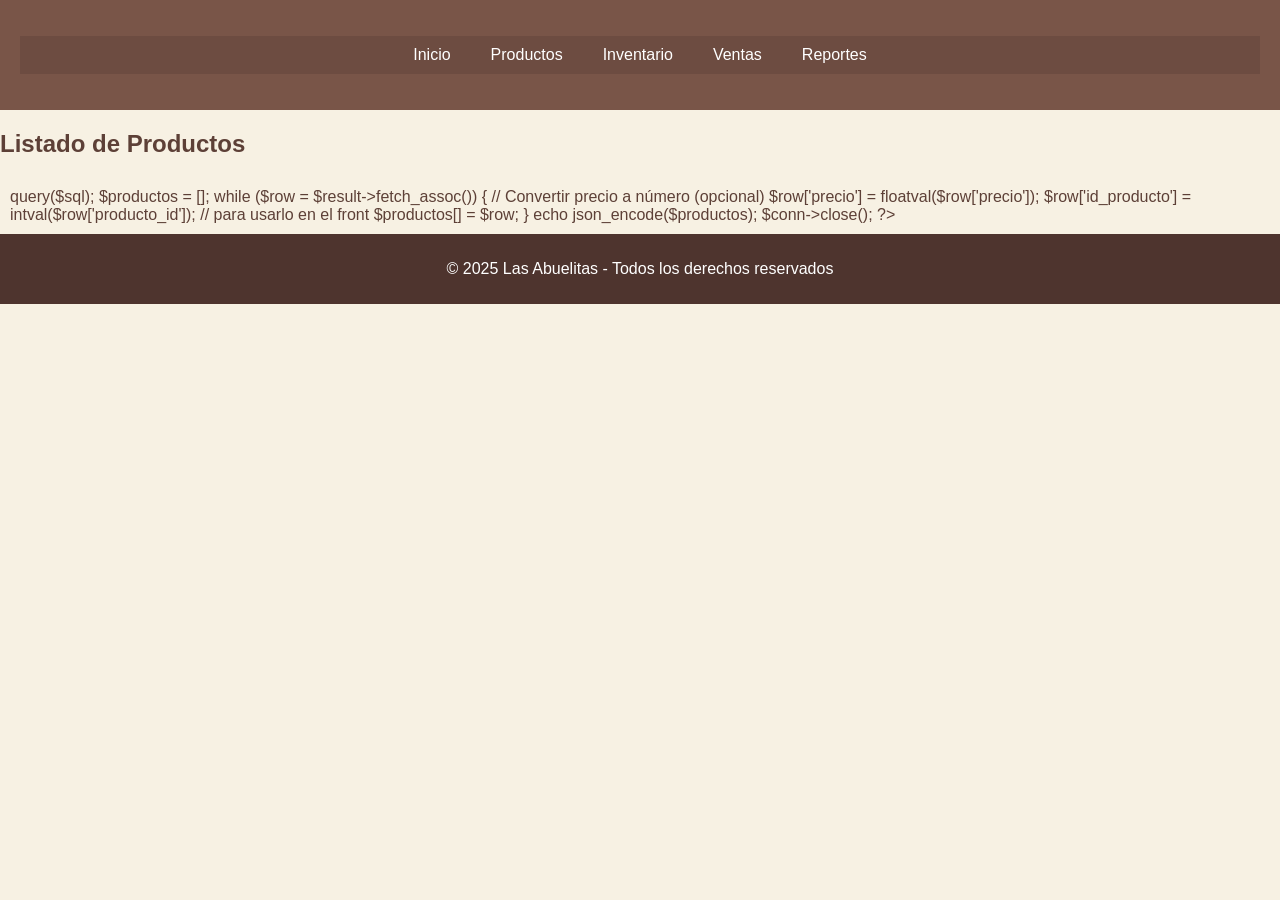
<file: productos.html>
<!DOCTYPE html>
<html lang="es">
<head>
    <meta charset="UTF-8">
    <meta name="viewport" content="width=device-width, initial-scale=1.0">
    <title>Lista de Productos</title>
    <link rel="stylesheet" href="styles/styles.css">
</head>
<body>
    <header>
        <nav>
            <ul class="menu">
                <li><a href="index.html">Inicio</a></li>
                <li><a href="productos.html">Productos</a></li>
                <li><a href="inventario.html">Inventario</a></li>
                <li><a href="ventas.html">Ventas</a></li>
                <li><a href="reportes.html">Reportes</a></li>
            </ul>
        </nav>
    </header>

    <main>
        <section class="contenedor">
            <h2>Listado de Productos</h2>
            <div id="productosContainer" class="grid">
                <!-- Aquí se cargará dinámicamente el contenido de listar_productos.php -->
            </div>
        </section>
    </main>

    <footer>
        <p>&copy; 2025 Las Abuelitas - Todos los derechos reservados</p>
    </footer>

    <script>
        document.addEventListener("DOMContentLoaded", function () {
            fetch("listar_productos.php")
                .then(response => response.text())
                .then(data => {
                    document.getElementById("productosContainer").innerHTML = data;
                })
                .catch(error => console.error("Error cargando los productos:", error));
        });
    </script>
</body>
</html>
</file>
<file: styles/styles.css>
/* Estilos generales */
body {
    font-family: Arial, sans-serif;
    margin: 0;
    padding: 0;
    background-color: #f7f1e3; /* Beige claro */
    color: #5d4037; /* Café oscuro */
}

/* Encabezado */
header {
    background-color: #795548; /* Marrón */
    color: white;
    padding: 20px;
    text-align: center;
}

/* Menú */
nav ul {
    list-style: none;
    padding: 0;
    display: flex;
    justify-content: center;
    background-color: #6d4c41; /* Café medio */
}

nav ul li {
    position: relative;
    padding: 10px 20px;
}

nav ul li a {
    color: white;
    text-decoration: none;
}

nav ul li:hover {
    background-color: #4e342e; /* Café más oscuro */
}

/* Submenú */
.submenu {
    display: none;
    position: absolute;
    background-color: #6d4c41;
    list-style: none;
    left: 0;
    top: 100%;
    min-width: 150px;
}

.dropdown:hover .submenu {
    display: block;
}

/* Sección de bienvenida */
.bienvenida {
    text-align: center;
    padding: 40px;
    background: #d7ccc8; /* Beige cálido */
    border-radius: 10px;
    width: 80%;
    max-width: 600px;
    margin: 30px auto;
    box-shadow: 0 4px 10px rgba(0, 0, 0, 0.2);
}

.bienvenida h2 {
    color: #4e342e; /* Café más oscuro */
}

.bienvenida p {
    font-size: 18px;
    color: #5d4037;
}

/* Botón */
.boton {
    display: inline-block;
    background: #795548;
    color: white;
    padding: 12px 20px;
    margin-top: 15px;
    text-decoration: none;
    border-radius: 5px;
    font-weight: bold;
}

.boton:hover {
    background: #5d4037;
}

/* Pie de página */
footer {
    background-color: #4e342e;
    color: white;
    text-align: center;
    padding: 10px;
}
form {
    background-color: white;
    padding: 20px;
    margin: 20px auto;
    width: 80%;
    max-width: 500px;
    border-radius: 8px;
    box-shadow: 0px 0px 10px #aaa;
}

form label {
    display: block;
    font-weight: bold;
    margin-top: 10px;
}

form input, form select {
    width: 100%;
    padding: 10px;
    margin-top: 5px;
    border: 1px solid #ccc;
    border-radius: 5px;
}

#vistaPrevia {
    width: 120px;
    height: 120px;
    border: 2px solid #6d4c41;
    border-radius: 5px;
    display: block;
    margin-top: 10px;
}

button {
    background-color: #795548;
    color: white;
    padding: 10px;
    margin-top: 15px;
    width: 100%;
    border: none;
    cursor: pointer;
    font-size: 16px;
}

button:hover {
    background-color: #5d4037;
}
#vistaPrevia {
    width: 120px;
    height: 120px;
    border: 2px solid #6d4c41;
    border-radius: 5px;
    display: block;
    margin-top: 10px;
}

.notificacion {
    display: none;
    background-color: #00796b;
    color: white;
    text-align: center;
    padding: 10px;
    margin-top: 15px;
    border-radius: 5px;
}
.grid {
    display: grid;
    grid-template-columns: repeat(auto-fit, minmax(250px, 1fr));
    gap: 20px;
    padding: 20px;
}

.card {
    background-color: white;
    padding: 15px;
    text-align: center;
    border-radius: 8px;
    box-shadow: 0px 0px 8px #aaa;
}

.card img {
    width: 120px;
    height: 120px;
    border-radius: 5px;
    margin-bottom: 10px;
}

.acciones {
    display: flex;
    justify-content: space-between;
    margin-top: 10px;
}

.boton {
    padding: 8px 12px;
    text-decoration: none;
    font-weight: bold;
    border-radius: 5px;
}

.editar {
    background-color: #FFC107;
    color: black;
}

.agregar {
    background-color: #4CAF50;
    color: white;
}

.grid {
    display: grid;
    grid-template-columns: repeat(auto-fit, minmax(250px, 1fr));
    gap: 20px;
    padding: 20px;
}

.card {
    background-color: white;
    padding: 15px;
    text-align: center;
    border-radius: 8px;
    box-shadow: 0px 0px 8px #aaa;
}

.card img {
    width: 120px;
    height: 120px;
    border-radius: 5px;
    margin-bottom: 10px;
}

.acciones {
    display: flex;
    justify-content: space-between;
    margin-top: 10px;
}

.boton {
    padding: 8px 12px;
    text-decoration: none;
    font-weight: bold;
    border-radius: 5px;
}

.editar {
    background-color: #FFC107;
    color: black;
}

.ajustar {
    background-color: #4CAF50;
    color: white;
}
.shopping-container {
  display: flex;
  flex-direction: row;
  gap: 20px;
  padding: 20px;
}

.left-column, .right-column {
  width: 50%;
}

.grid {
  display: grid;
  grid-template-columns: repeat(auto-fit, minmax(200px, 1fr));
  gap: 10px;
  padding: 10px;
}

.card {
  padding: 10px;
  text-align: center;
  border-radius: 8px;
  box-shadow: 0px 0px 8px #aaa;
}

.cart-item {
  display: flex;
  align-items: center;
  justify-content: space-between;
  border-bottom: 1px solid #ccc;
  padding: 5px 0;
}

.cart-item img {
  width: 50px;
  height: 50px;
  border-radius: 5px;
  margin-right: 10px;
  object-fit: cover;
}

.cart-item button {
  background: #d32f2f;
  color: white;
  padding: 3px 6px;
  border: none;
  cursor: pointer;
  border-radius: 5px;
}

.cart-total {
  text-align: right;
  font-size: 16px;
  font-weight: bold;
  margin-top: 10px;
}

.notificacion {
  display: none;
  background-color: #00796b;
  color: white;
  text-align: center;
  padding: 10px;
  margin-top: 15px;
  border-radius: 5px;
}
.editar {
    background-color: #FFC107;
    color: black;
}

.ajustar {
    background-color: #4CAF50;
    color: white;
}
.login-container {
    display: flex;
    align-items: center;
    justify-content: center;
    gap: 20px;
    max-width: 600px;
    margin: auto;
}

.login-image {
    width: 150px;
    height: 150px;
    border-radius: 8px;
    object-fit: cover;
}
</file>
